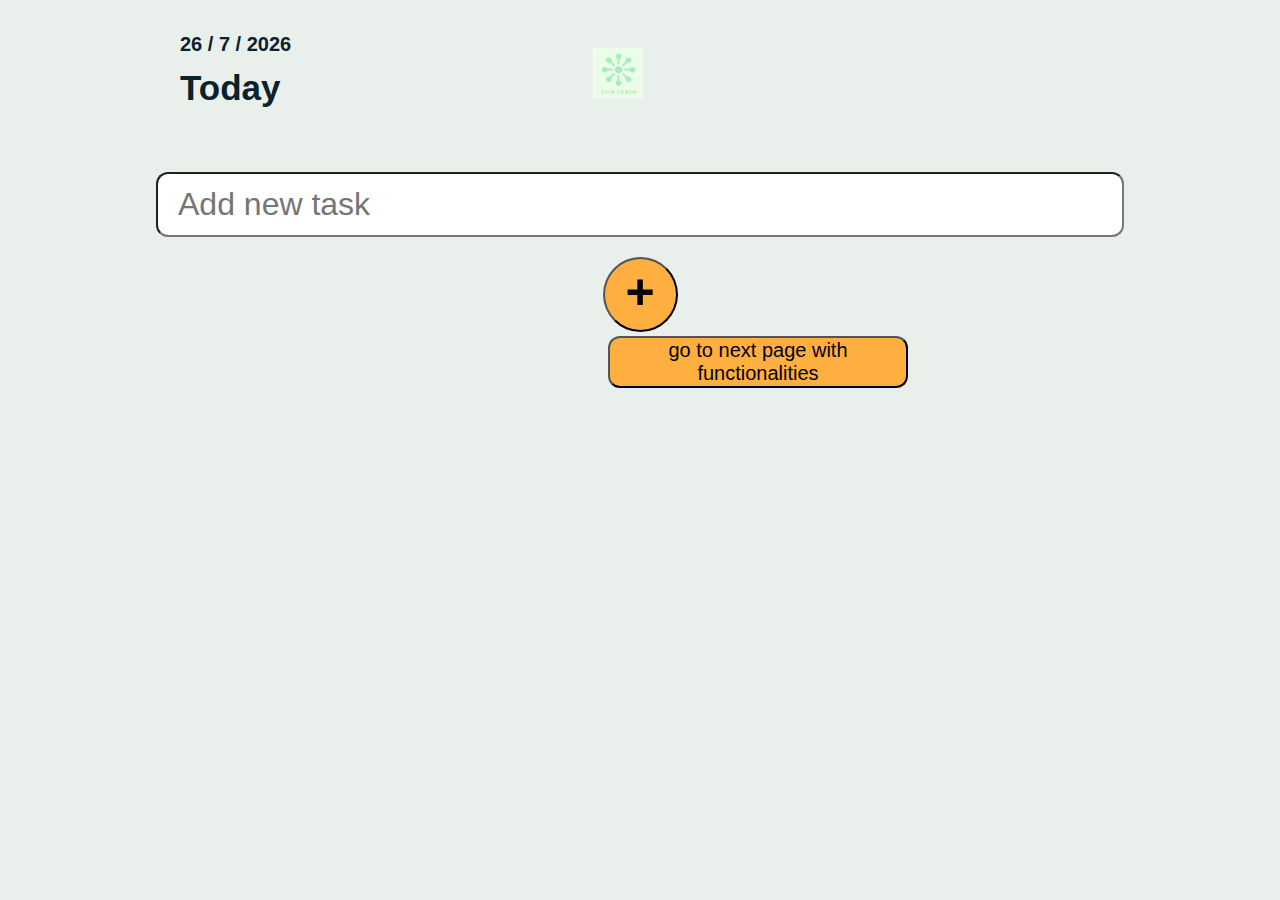
<file: index.html>
<!DOCTYPE html>
<html lang="en">

<head>
  <meta charset="UTF-8">
  <meta name="viewport" content="width=device-width, initial-scale=1.0">

  <title>Time Tracking App</title>
  <link rel="stylesheet" href="https://use.fontawesome.com/releases/v5.4.1/css/all.css" integrity="sha384-5sAR7xN1Nv6T6+dT2mhtzEpVJvfS3NScPQTrOxhwjIuvcA67KV2R5Jz6kr4abQsz" crossorigin="anonymous">
  <link href="css/style.css" rel="stylesheet">
</head>

<body>

  <header>
    <div class="header">
      <p id="currentDate"></p>
      <p class="today">Today</p>
    </div>
    <div class="header"><img src="images/logo.png" alt="logo"></div>
    <div class="header header-empty"></div>
    </header>



  <div id="root"></div>

  <button class="button-to-functionalities" onclick="location.href='dayview.html'" type="button">
    go to next page with functionalities</button>   
 </div>
  <script src="javascript/main.js"></script>

</body>

</html>
</file>
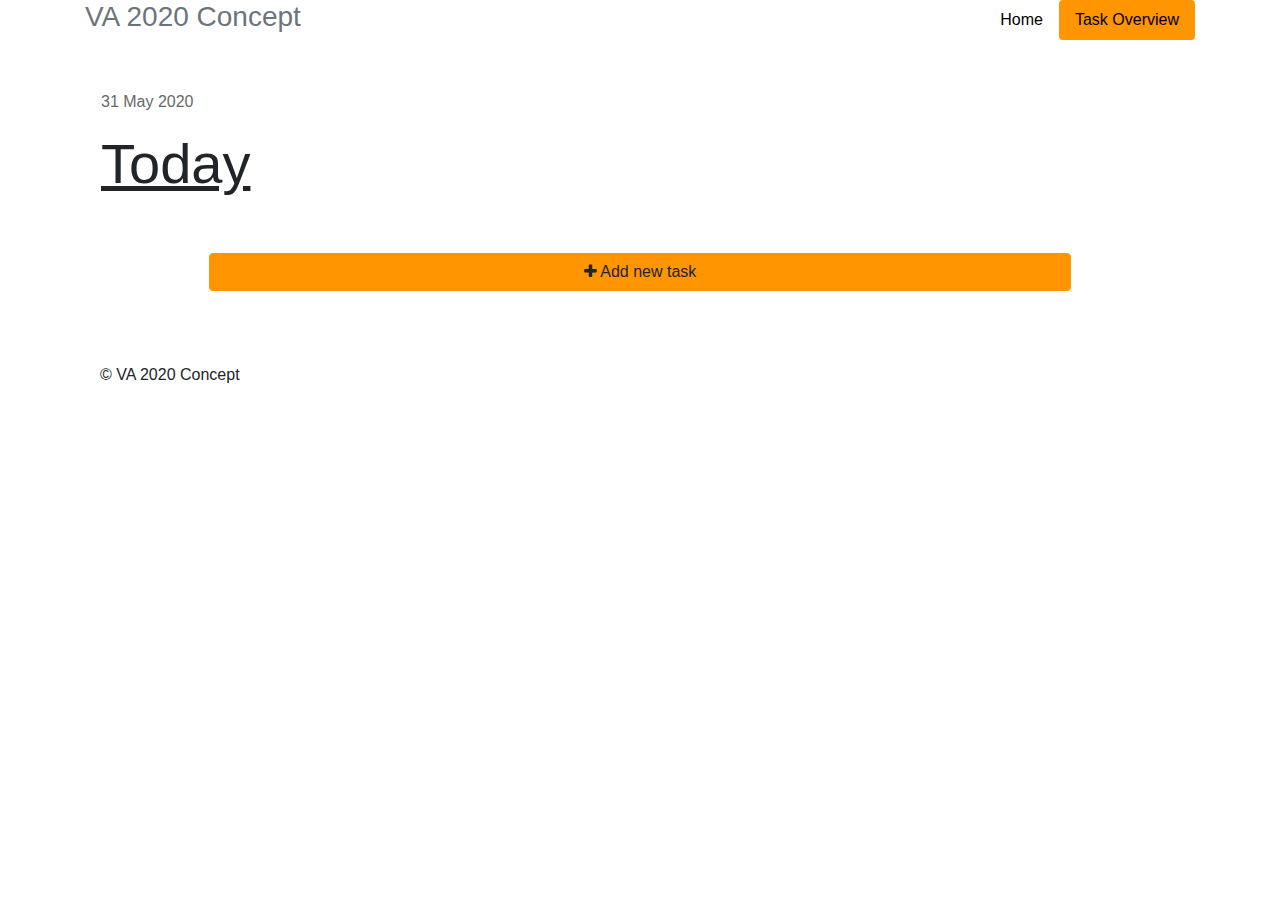
<file: dayview.html>
<head>
    <meta charset="utf-8">
    <meta name="viewport" content="width=device-width, initial-scale=1, shrink-to-fit=no">
    <meta name="description" content="">
    <meta name="author" content="">
    <link rel="icon" href="/favicon.ico">

    <title>Task Overview - VA2020 Concept</title>

    <!-- Bootstrap core CSS -->
    <link rel="stylesheet" href="https://stackpath.bootstrapcdn.com/bootstrap/4.4.1/css/bootstrap.min.css" integrity="sha384-Vkoo8x4CGsO3+Hhxv8T/Q5PaXtkKtu6ug5TOeNV6gBiFeWPGFN9MuhOf23Q9Ifjh" crossorigin="anonymous">

    <link rel="stylesheet" href="https://va2020concept.cf/css/fontawesome.min.css">

    <link href="https://stackpath.bootstrapcdn.com/font-awesome/4.7.0/css/font-awesome.min.css" rel="stylesheet" integrity="sha384-wvfXpqpZZVQGK6TAh5PVlGOfQNHSoD2xbE+QkPxCAFlNEevoEH3Sl0sibVcOQVnN" crossorigin="anonymous">

    <script src="https://va2020concept.cf/javascript/fontawesome.min.js"></script>
    <script src="https://code.jquery.com/jquery-3.5.1.min.js"></script>

    <!--<script src="https://stackpath.bootstrapcdn.com/bootstrap/4.4.1/js/bootstrap.min.js" integrity="sha384-wfSDF2E50Y2D1uUdj0O3uMBJnjuUD4Ih7YwaYd1iqfktj0Uod8GCExl3Og8ifwB6" crossorigin="anonymous"></script>-->
    <style>

        .btn-orangehighlight{
            background-color:#FF9500;border-color: #FF9500; !important;
        }
        .nav-pills .nav-link.active{
            background-color:#FF9500;border-color: #FF9500; !important;
            max-height: 40px;
            color: #000;
        }
        a.nav-link{
            color:#000;
        }

        .btn-circle.btn-sm {
            width: 30px;
            height: 30px;
            padding: 6px 0px;
            border-radius: 15px;
            font-size: 8px;
            text-align: center;
        }
        .btn-circle.btn-md {
            width: 50px;
            height: 50px;
            padding: 7px 10px;
            border-radius: 25px;
            font-size: 10px;
            text-align: center;
        }
        .btn-circle.btn-xl {
            width: 70px;
            height: 70px;
            padding: 10px 16px;
            border-radius: 35px;
            font-size: 12px;
            text-align: center;
        }
    </style>
</head>

<body>

<div class="container">
    <div class="header clearfix">
        <nav>
            <ul class="nav nav-pills float-right">
                <li class="nav-item">
                    <a class="nav-link" href="#">Home <span class="sr-only">(current)</span></a>
                </li>
                <li class="nav-item">
                    <a class="nav-link active" href="#">Task Overview</a>
                </li>
                <!--
                <li class="nav-item">
                  <a class="nav-link" href="#">Contact</a>
                </li>
                -->
            </ul>
        </nav>
        <h3 class="text-muted">VA 2020 Concept</h3>
    </div>
<!-- main content -->

<div class="px-3 py-3 pt-md-5 pb-md-4 mx-auto text-center">
    <p style="text-align: left; color: rgb(104, 104, 104);">31 May 2020<br></p>
    <h1 class="display-4" style="text-align: left; text-decoration-line: underline;">Today</h1>
    <br><br>

    <button type="button" class="btn btn-orangehighlight" style="width: 80%;"><i class="fa fa-plus"></i> Add new task</button>
    <div class="container" style="">
        <!--<div class="m-5"><ul class="list-group" style="">
    <li class="list-group-item">
        <span class="badge">14</span>
        Cras justo odio
        <span class="badge badge-primary" style="float: right; top: 0px; right: 0px; position: relative;">Primary badge</span><span class="badge badge-primary" style="float: right; top: 0px; right: 0px; position: relative;">Primary badge</span></li>
    <li class="list-group-item">
        <span class="badge">2</span>
        Dapibus ac facilisis in
    </li>
    <li class="list-group-item">
        <span class="badge">1</span>
        Morbi leo risus
    </li>
</ul>Container</div> -->

    </div>
    <br><br>
    <div id="cardtarget">
        <!--
                <div class="card" style="padding-bottom:20px;">
                    <div class="card-body">
                        <span class="badge badge-success" style="float: right; top: 0px; right: 0px; position: relative;">Completed</span>
                        <h5 class="card-title" style="float: left;">Test Title</h5>

                        <br>

                        <h3 style="">22 min : 35 sec</h3>

                        <div data-selected="false" style="display:none;">
                        <p class="card-text">
                        [This is an example of a task description for the va2020 concept project][This is an example of a task description for the va2020 concept project][This is an example of a task description for the va2020 concept project][This is an example of a task description for the va2020 concept project]</p>

                        <center >
                        <a href="#" class="btn btn-secondary btn-sm" style="color:#000;background-color:#c7c7cc;text-align: left; float: none; left: auto; position: relative; right: 20px;">
                            Reset</a>
                        <a href="#" class="btn btn-primary btn-circle btn-xl" style="color: #000;background-color: #fff;border-color: #FF9500
        "><i class="fa fa-play fa-3x" style="padding-top:10%;padding-left:10%"></i></a>

                        <a href="#" class="btn btn-secondary btn-sm" style="color:#000;background-color:#c7c7cc;position: relative; right: 0px; left: 20px;">Mark as complete</a>
                        </center>
                        </div>




                </div>
            </div>



            <div class="card" style="">
                <div class="card-body">
                    <span class="badge badge-primary" style="float: right; top: 0px; right: 0px; position: relative;">Open</span>
                    <h5 class="card-title" style="float: left;">Test Title</h5>
                    <h1 style="display:none;">Heading</h1>
                    <br>

                    <h3 style="">14 min : 54 sec</h3>

                    <p class="card-text">
                        [This is an example of a task description for the va2020 concept project][This is an example of a task description for the va2020 concept project][This is an example of a task description for the va2020 concept project][This is an example of a task description for the va2020 concept project]</p>

                    <center>
                        <a href="#" class="btn btn-secondary btn-sm" style="color:#000;background-color:#c7c7cc;text-align: left; float: none; left: auto; position: relative; right: 20px;">
                            Reset</a>
                        <a href="#" class="btn btn-primary btn-circle btn-xl" style="color: #000;background-color: #fff;border-color: #FF9500
        "><i class="fa fa-play fa-3x" style="padding-top:10%;padding-left:10%"></i></a>

                        <a href="#" class="btn btn-secondary btn-sm" style="color:#000;background-color:#c7c7cc;position: relative; right: 0px; left: 20px;">Mark as complete</a>
                    </center>





                </div>
            </div>
            -->









    </div>



    </div>
<div class="container">


    <footer class="footer">
        <p>© VA 2020 Concept<br></p>
    </footer>
</div>


    <script src="https://va2020concept.cf/javascript/vataskhandler.js"></script>

</body>
</html>
</file>
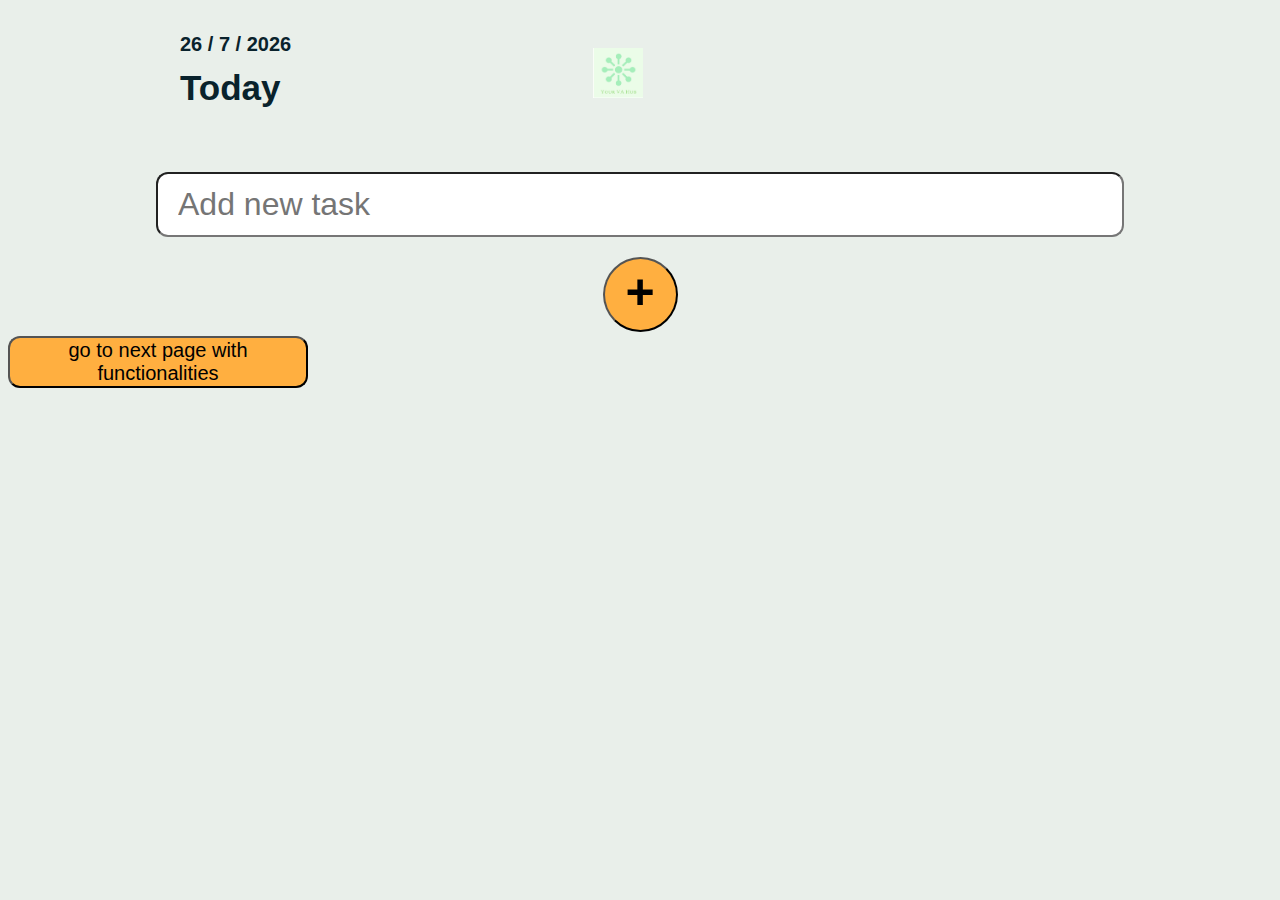
<file: oldindex.html>
<!DOCTYPE html>
<html lang="en">

<head>
  <meta charset="UTF-8">
  <meta name="viewport" content="width=device-width, initial-scale=1.0">

  <title>Time Tracking App</title>
  <link rel="stylesheet" href="https://use.fontawesome.com/releases/v5.4.1/css/all.css" integrity="sha384-5sAR7xN1Nv6T6+dT2mhtzEpVJvfS3NScPQTrOxhwjIuvcA67KV2R5Jz6kr4abQsz" crossorigin="anonymous">
  <link href="css/style.css" rel="stylesheet">
</head>

<body>

  <header>
    <div class="header">
      <p id="currentDate"></p>
      <p class="today">Today</p>
    </div>
    <div class="header"><img src="images/logo.png" alt="logo"></div>
    <div class="header header-empty"></div>
    </header>



  <div id="root"></div>

  <button class="signupbutton" onclick="location.href='dayview.html'" type="button">
    go to next page with functionalities</button>   
 </div>
  <script src="javascript/main.js"></script>

</body>

</html>
</file>
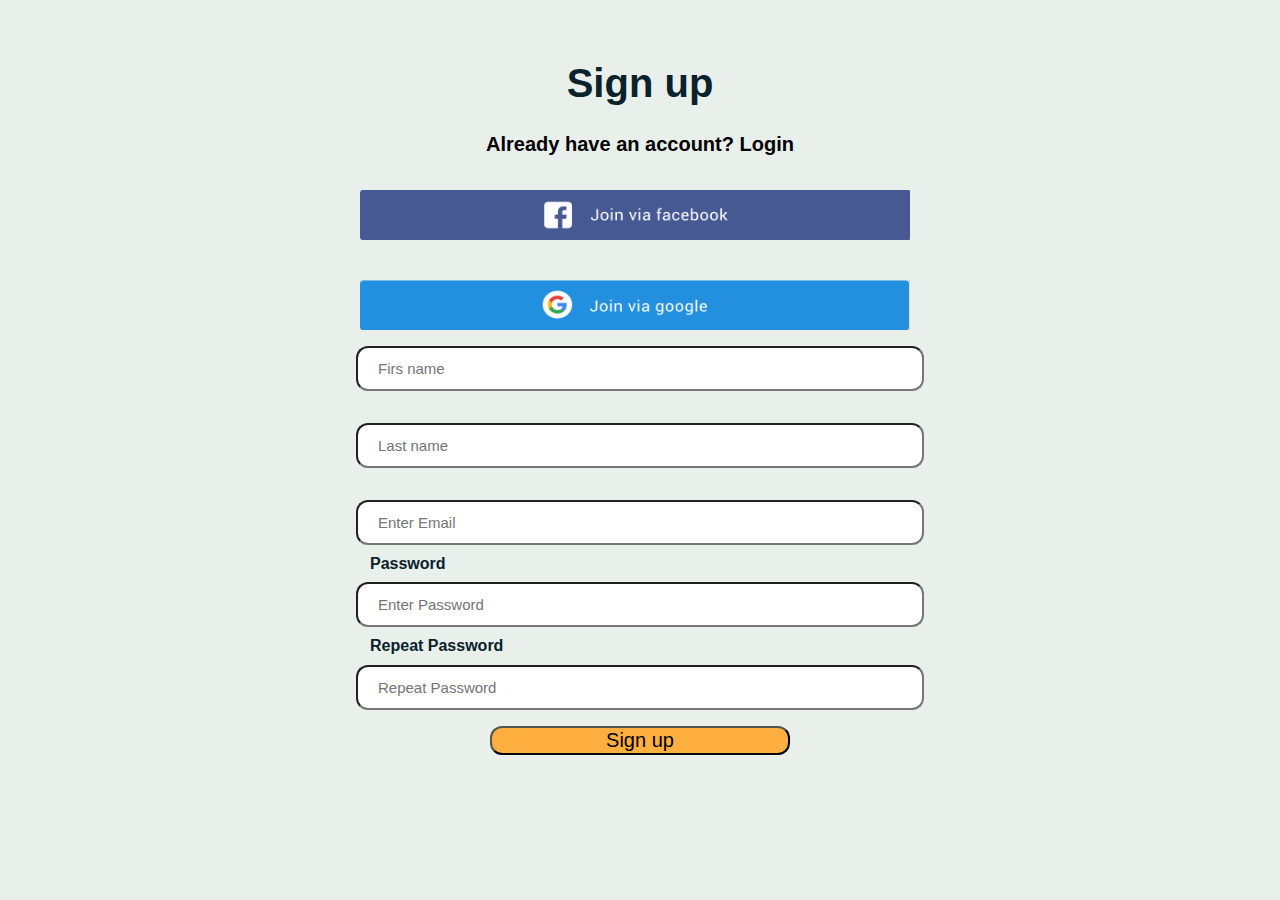
<file: signuppage.html>
<!DOCTYPE html>
<html lang="en">

<head>
  <meta charset="UTF-8">
  <meta name="viewport" content="width=device-width, initial-scale=1.0">

  <title>Time Tracking App</title>
  <link rel="stylesheet" href="https://use.fontawesome.com/releases/v5.4.1/css/all.css" integrity="sha384-5sAR7xN1Nv6T6+dT2mhtzEpVJvfS3NScPQTrOxhwjIuvcA67KV2R5Jz6kr4abQsz" crossorigin="anonymous">
  <link href="css/style.css" rel="stylesheet">
</head>

<body>
<div class="signUpConatainer">
    <div class="h1h2-signup">
        <h1 class="signupH1">Sign up</h1>
        <h2 class="signupH2">Already have an account? Login</h2>
    </div>
    <div class="joinvia">
            <img class="fcbjoin" src="images/fcbjoin.png" alt="fcbjoin">
            <img class="googlejoin" src="images/googlejoin.png" alt="googlejoin">
    </div>

    <div class="form-name">
        <input id="name-field" type="text" placeholder="Firs name" name="name" required>
        <input id="name-field" type="text" placeholder="Last name" name="name" required>   
    </div>

    <div class="form-email">
        <label for="email"><b></b></label>
        <input id="email" type="text" placeholder="Enter Email" name="email" required>

        <label id="label-pass" for="psw"><b>Password</b></label>
        <input id="password" type="password" placeholder="Enter Password" name="psw" required>

        <label id="label-pass" for="psw-repeat"><b>Repeat Password</b></label>
        <input id="password" type="password" placeholder="Repeat Password" name="psw-repeat" required>
        
        <button class="signupbutton" onclick="location.href='index.html'" type="button">
            Sign up</button>   
         </div>
    

</div>
  
</body>

</html>
</file>
<file: css/style.css>
* {
  box-sizing: border-box
}

html {
  -webkit-font-smoothing: antialiased;
  -moz-osx-font-smoothing: grayscale;
  font-family: 'Dosis', sans-serif;
  line-height: 1.6;
  color: #09222C;
  background: #E9EFEA;
}

header {
  max-width: 1000px;
  margin: 0 auto;
  display: flex;
  flex-direction: row;
  justify-content: space-between;
}
.header {
  height: 10%;
  width: 33.33%;
  align-items: center;
}
.headerDate {
  display: flex;
  flex-direction: column;
}
.today {
  font-size: 35px;
  font-weight: bold;
  margin-top: -40px;
}
#currentDate {
  font-size: 20px;
  font-weight: bold;
  margin-top: 20px;
}
img {
  height: 100px;
  width: 100px;
  margin-top: 40px;
  margin-left: 120px;
}

#root {
  max-width: 1000px;
  margin: 0 auto;
  display: flex;
  flex-direction: column;
}

h1 {
  text-align: left;
  padding: 1rem 2rem;
  font-size: 1.5rem;
  color: #09222C;
}
h2 {
  color: black;
  text-align: center;
  font-size: 60px;
  margin-top: -30px;
  margin-bottom: -10px;
}


p {
  padding: 0 2.5rem 2.5rem;
  margin: 0;
}

.container {
  display: flex;
  flex-direction: column;
  flex-wrap: wrap;
}

.card {
  margin: 1rem;
  background: white;
  box-shadow: 2px 4px 25px rgba(0, 0, 0, .1);
  border-radius: 12px;
  overflow: hidden;
  transition: all .2s linear;
}

.card:hover {
  box-shadow: 2px 8px 45px rgba(0, 0, 0, .15);
  transform: translate3D(0, -2px, 0);
}
.startButton {
  width: 200px;
  height: 50px;
  background-color: gray;
  font-size: 30px;
  font-weight: bold;
  text-align: center;
  border-radius: 12px;
  margin: 20px 110px;
}
.stopButton {
  width: 120px;
  height: 120px;
  border: 1px solid black;
  border-radius: 50%;
  font-size: 40px;
  padding: 3px;
  text-align: center;
  font-weight: bold;
  margin-bottom: 20px;
  color: #66f2b5;
  }
.completeButton {
  width: 200px;
  height: 50px;
  background-color: gray;
  font-size: 30px;
  font-weight: bold;
  text-align: center;
  border-radius: 12px;
  margin: 20px 110px;
}

input[type=text] {
  font-size: 2rem;
  margin: 1rem;
  background-color: white;
  border-radius: 12px;
  max-width: 1000px;
  padding: 12px 20px;
  margin: 8px 0;
  display: flex;
  margin: 1rem;
}

.addButton {
  align-self: center;
  background-color: #FFAF40;
  border-radius: 50%;
  height: 1.5em;
  width: 1.5em;
  /* border: 1px solid black; */
  color: black;
  padding-bottom: 6px;
  text-align: center;
  /* display: flex;
  align-items: center; */
  font-size: 50px;
  font-weight: bold;
  margin: 4px 2px;
  cursor: pointer; 
}

/*sign up page*/

.signUpConatainer {
  background-color: #E9EFEA;
  display: flex;
  margin: 0 auto;
  justify-content: center;
  flex-direction: column;
  max-width: 800px;
}
.h1h2-signup {
  display: flex;
  justify-content: center;
  flex-direction: column;
  max-width: 1000px;
}
.signupH1 {
  font-size: 40px;
  align-self: center;
}
.signupH2 {
  font-size: 20px;
  align-self: center;
}
.joinvia {
  display: flex;
  justify-content: center;
  flex-direction: column;
  max-width: 1000px;
}
.fcbjoin {
  width: 550px;
}
.googlejoin {
  width: 550px;
}
.form-name {
  display: flex;
  margin: 0 auto;
  justify-content: center;
  flex-direction: column;
  width: 600px;
}
.form-email {
  display: flex;
  margin: 0 auto;
  justify-content: center;
  flex-direction: column;
  width: 600px;}
#name-field {
  font-size: 15px;
}
#email {
  font-size: 15px;
}

input[type=password] {
  font-size: 2rem;
  margin: 1rem;
  background-color: white;
  border-radius: 12px;
  max-width: 1000px;
  padding: 12px 20px;
  margin: 8px 0;
  display: flex;
  margin: 1rem;
}
#password {
  font-size: 15px;
}
#label-pass {
  margin-left: 30px;
  margin-bottom: -10px;
  margin-top: -10px;
}
.signupbutton {
  font-size: 20px;
  width: 300px;
  align-self: center;
  border-radius: 12px;
  background-color: #FFAF40;
}
.button-to-functionalities {
  font-size: 20px;
  width: 300px;
  align-self: center;
  border-radius: 12px;
  background-color: #FFAF40;
  align-self: center;
  margin-left: 600px;
}

@media screen and (max-width: 600px) {
.card {
  flex: 1 1 calc(50% - 2rem);
}


header {
  max-width: 500px;
  margin: 0 auto;
  display: flex;
  flex-direction: column;
}
.today {
  font-size: 20px;
  font-weight: bold;
}
#currentDate {
  font-size: 15px;
  font-weight: bold;
  margin-top: 10px;
}
.header {
  height: 10%;
  width: 100%;
  align-items: center;
  display: flex;
  justify-content: space-around;
  flex-direction: row;
}
/* .headerDate {
  display: flex;
  flex-direction: row;
} */
.header-empty {
  display: none;
}
}
#currentDate {
  font-size: 20px;
  font-weight: bold;
  /* margin-top: 20px; */
}
img {
  height: 50px;
  width: 50px;
  /* margin-top: 4px;
  margin-left: 120px; */
}

}
@media screen and (max-width: 900px) {
  .card {
    flex: 1 1 calc(33% - 2rem);
  }
}
</file>
